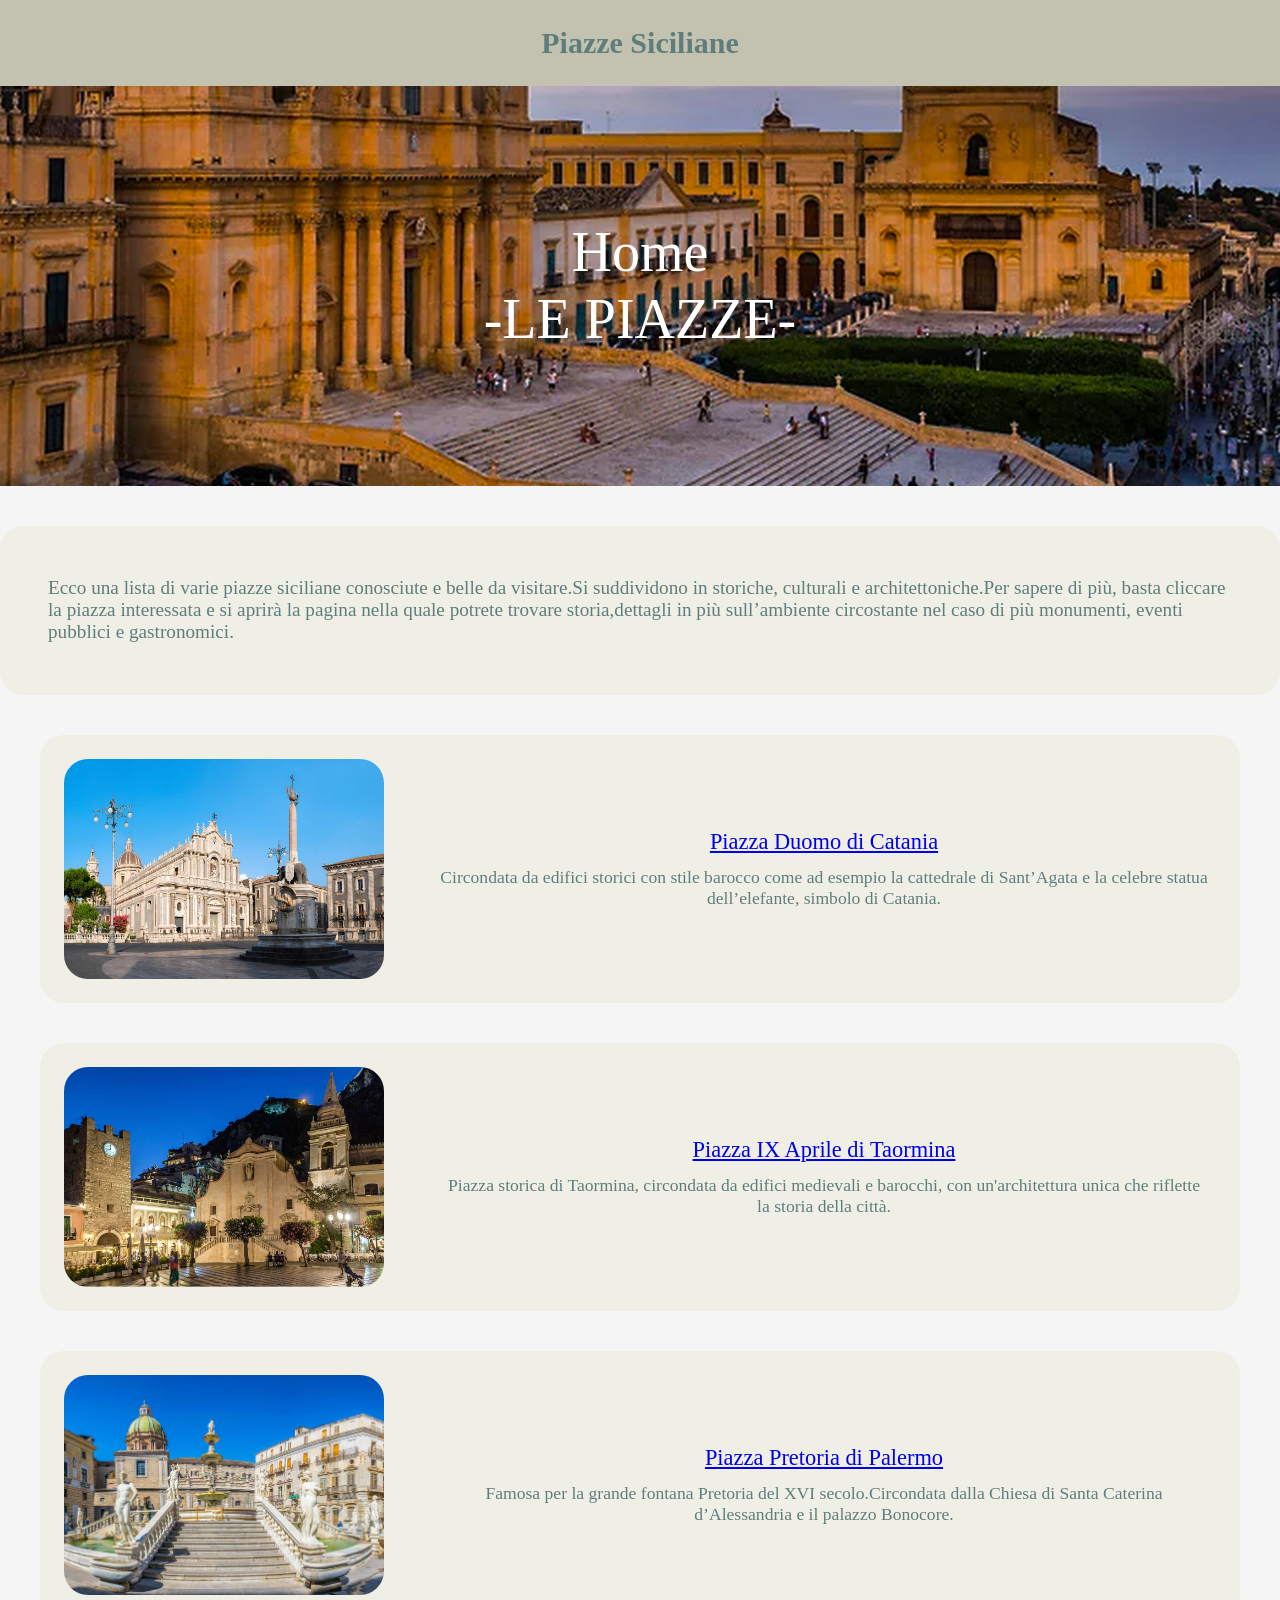
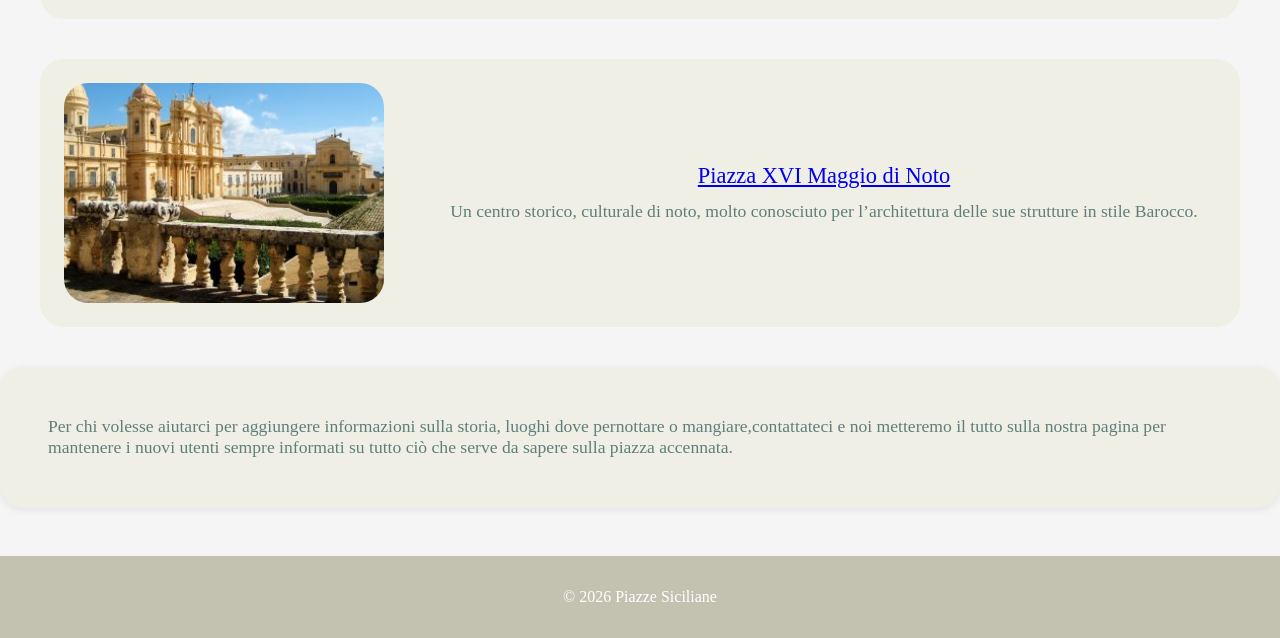
<file: index.html>
<!DOCTYPE html>
<html lang="it">
<head>
  <meta charset="UTF-8">
  <meta name="viewport" content="width=device-width, initial-scale=1.0">
  <title>Piazze siciliane</title>
  <link rel="stylesheet" href="index.css">
</head>
<body>
  <header class="site-header">
    <h1>Piazze Siciliane</h1>
  </header>
  <section class="hero-header">
    <img src="img/Home/hero.png" alt="Hero Background" class="hero-img" title="Hero Image">
    <div class="hero-content"><h1>Home<br>-LE PIAZZE-</h1></div>
  </section>
  <main>
    <section class="main-card">
      <p>Ecco una lista di varie piazze siciliane conosciute e belle da visitare.Si suddividono in storiche, culturali e architettoniche.Per sapere di più, basta cliccare la piazza interessata e si aprirà la pagina nella quale potrete trovare storia,dettagli in più sull’ambiente circostante nel caso di più monumenti, eventi pubblici e gastronomici.</p>
    </section>
    <section class="piazza-cards">
      <div class="piazza-card">
        <img src="img/Home/homecatania.jpg" alt="Piazza Duomo di Catania">
        <div class="piazza-info">
          <h2><a href="piazza1.html">Piazza Duomo di Catania</a></h2>
          <p>   Circondata da edifici storici con stile barocco come ad esempio la cattedrale di Sant’Agata e la celebre statua dell’elefante, simbolo di Catania.</p>
        </div>
      </div>
      <div class="piazza-card">
        <img src="img/Home/hometaormina.jpg" alt="Piazza IX Aprile di Taormina">
        <div class="piazza-info">
          <h2><a href="piazza2.html">Piazza IX Aprile di Taormina</a></h2>
          <p>   Piazza storica di Taormina, circondata da edifici medievali e barocchi, con un'architettura unica che riflette la storia della città.</p>
        </div>
      </div>
      <div class="piazza-card">
        <img src="img/Home/p_home.png" alt="Piazza Pretoria di Palermo">
        <div class="piazza-info">
          <h2><a href="piazza3.html">Piazza Pretoria di Palermo</a></h2>
          <p>Famosa per la grande fontana Pretoria del XVI secolo.Circondata dalla Chiesa di Santa Caterina d’Alessandria e il palazzo Bonocore.</p>
        </div>
      </div>
      <div class="piazza-card">
        <img src="img/Home/homenoto.jpg" alt="Piazza XVI Maggio di Noto">
        <div class="piazza-info">
          <h2><a href="piazza4.html"> Piazza XVI Maggio di Noto</a></h2>
          <p>Un centro storico, culturale di noto, molto conosciuto per l’architettura delle sue strutture in stile Barocco.</p>
        </div>
      </div>
    </section>
    <section class="final-card">
      <p>Per chi volesse aiutarci per aggiungere informazioni sulla storia, luoghi dove pernottare o mangiare,contattateci e noi metteremo il tutto sulla nostra pagina per mantenere i nuovi utenti sempre informati su tutto ciò che serve da sapere sulla piazza accennata.</p>
    </section>
  </main>
  <footer class="homepage-footer">
    <p>&copy; 2026 Piazze Siciliane</p>
  </footer>
</body>
</html>
</file>
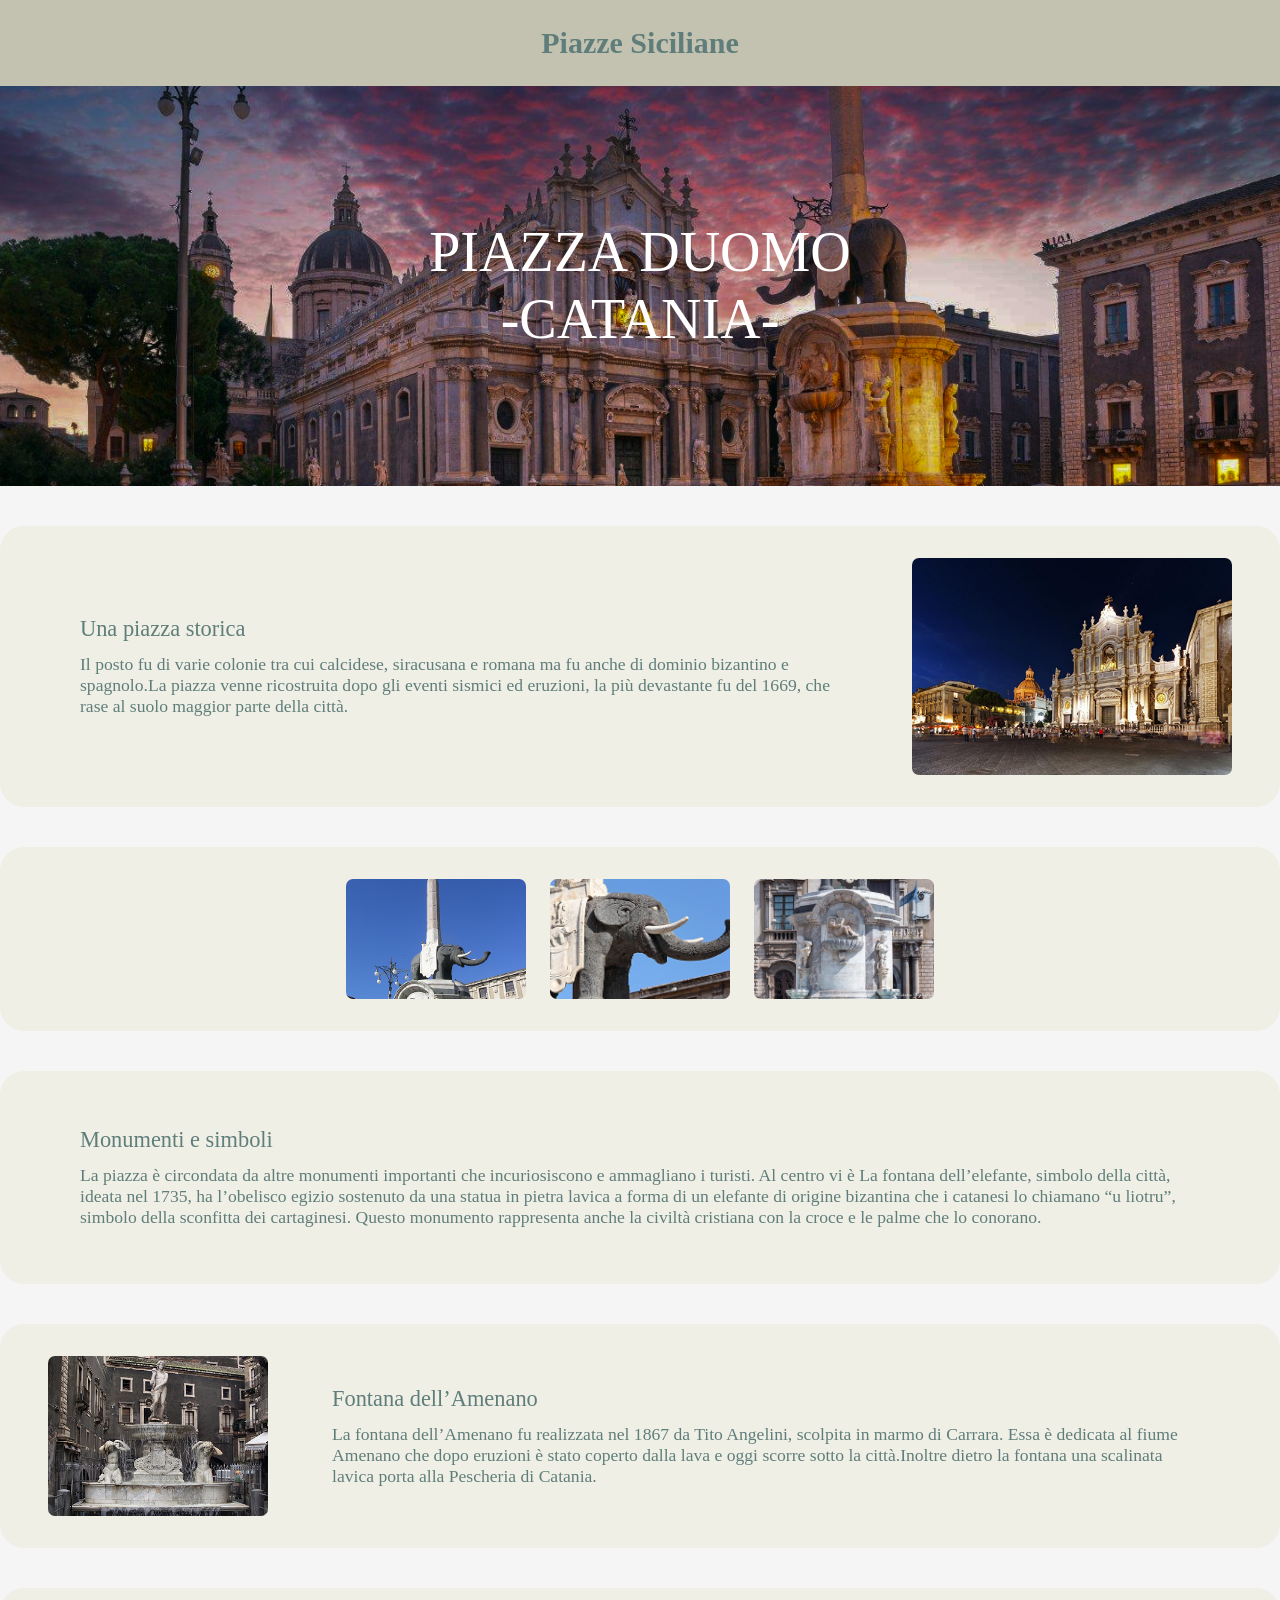
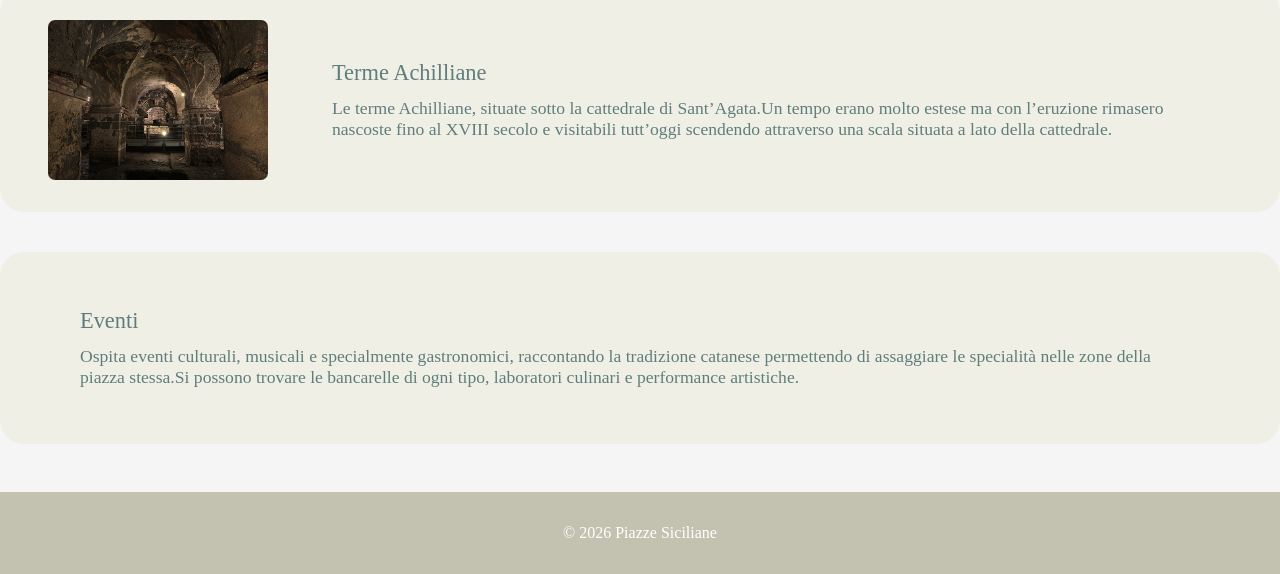
<file: piazza1.html>
<!-- Piazza 1 Dettaglio -->
<!DOCTYPE html>
<html lang="it">
<head>
  <meta charset="UTF-8">
  <meta name="viewport" content="width=device-width, initial-scale=1.0">
  <title>Piazza 1 - Le Piazze Siciliane</title>
  <link rel="stylesheet" href="index.css">
</head>
<body>
  <header class="site-header">
    <h1><a href="index.html" style="color:inherit;text-decoration:none;">Piazze Siciliane</a></h1>
  </header>
  <section class="hero-header">
    <img src="img/Pagine/hero2.png" alt="Hero Background" class="hero-img" title="Hero Image">
    <div class="hero-content"><h1>PIAZZA DUOMO<br>-CATANIA-</h1></div>
  </section>
  <main>
    <!-- Card 1: Text left, image right -->
    <section class="main-card" style="display:flex;align-items:center;justify-content:space-between;gap:32px;">
      <div class="piazza-info" style="flex:1;text-align:left;">
        <h2 style="color:#5F7E7B;font-family:'Jacques Francois',serif;">Una piazza storica</h2>
        <p style="color:#5F7E7B;font-family:'Jacques Francois',serif;">Il posto fu di varie colonie tra cui calcidese, siracusana e romana ma fu anche di dominio bizantino e spagnolo.La piazza venne ricostruita dopo gli eventi sismici ed eruzioni, la più devastante fu del 1669, che rase al suolo maggior parte della città.</p>
      </div>
      <img src="img/catania/cataniauno.png" alt="Piazza Duomo di Catania" class="piazza-img" style="max-width:320px;border-radius:7px;">
    </section>

    <!-- Card 2: 3 placeholder images below -->
    <section class="main-card" style="display:flex;justify-content:center;gap:24px;">
      <img src="img/catania/elefanteuno.png" alt="Placeholder 1" style="border-radius:7px;width:180px;height:120px;object-fit:cover;">
      <img src="img/catania/elefantedue.png" alt="Placeholder 2" style="border-radius:7px;width:180px;height:120px;object-fit:cover;">
      <img src="img/catania/elefantetree.png" alt="Placeholder 3" style="border-radius:7px;width:180px;height:120px;object-fit:cover;">
    </section>

    <!-- Card 3: Only long text -->
    <section class="main-card">
      <div class="piazza-info" style="text-align:left;">
        <h2 style="color:#5F7E7B;font-family:'Jacques Francois',serif;">Monumenti e simboli</h2>
        <p style="color:#5F7E7B;font-family:'Jacques Francois',serif;">La piazza è circondata da altre monumenti importanti che incuriosiscono e ammagliano i turisti. Al centro vi è La fontana dell’elefante, simbolo della città, ideata nel 1735, ha l’obelisco egizio sostenuto da una statua in pietra lavica a forma di un elefante di origine bizantina che i catanesi lo chiamano “u liotru”, simbolo della sconfitta dei cartaginesi. Questo monumento rappresenta anche la civiltà cristiana con la croce e le palme che lo conorano.</p>
      </div>
    </section>

    <!-- Card 4: Image left, text right -->
    <section class="main-card" style="display:flex;align-items:center;justify-content:space-between;gap:32px;">
      <img src="img/catania/fontanacatania.png" alt="Placeholder 4" style="max-width:220px;border-radius:7px;width:220px;height:160px;object-fit:cover;">
      <div class="piazza-info" style="flex:1;text-align:left;">
        <h2 style="color:#5F7E7B;font-family:'Jacques Francois',serif;">Fontana dell’Amenano</h2>
        <p style="color:#5F7E7B;font-family:'Jacques Francois',serif;">La fontana dell’Amenano fu realizzata nel 1867 da Tito Angelini, scolpita in marmo di Carrara. Essa è dedicata al fiume Amenano che dopo eruzioni è stato coperto dalla lava e oggi scorre sotto la città.Inoltre dietro la fontana una scalinata lavica porta alla Pescheria di Catania.</p>
      </div>
    </section>

    <!-- Card 5: Image left, text right -->
    <section class="main-card" style="display:flex;align-items:center;justify-content:space-between;gap:32px;">
      <img src="img/catania/termecatania.png" alt="Placeholder 5" style="max-width:220px;border-radius:7px;width:220px;height:160px;object-fit:cover;">
      <div class="piazza-info" style="flex:1;text-align:left;">
        <h2 style="color:#5F7E7B;font-family:'Jacques Francois',serif;">Terme Achilliane</h2>
        <p style="color:#5F7E7B;font-family:'Jacques Francois',serif;">Le terme Achilliane, situate sotto la cattedrale di Sant’Agata.Un tempo erano molto estese ma con l’eruzione rimasero nascoste fino al XVIII secolo e visitabili tutt’oggi scendendo attraverso una scala situata a lato della cattedrale.</p>
      </div>
    </section>

    <!-- Card 6: Only long text -->
    <section class="main-card">
      <div class="piazza-info" style="text-align:left;">
        <h2 style="color:#5F7E7B;font-family:'Jacques Francois',serif;">Eventi</h2>
        <p style="color:#5F7E7B;font-family:'Jacques Francois',serif;">Ospita eventi culturali, musicali e specialmente gastronomici, raccontando la tradizione catanese permettendo di assaggiare le specialità nelle zone della piazza stessa.Si possono trovare le bancarelle di ogni tipo, laboratori culinari e performance artistiche.</p>
      </div>
    </section>
  </main>
  <footer class="homepage-footer">
    <p>&copy; 2026 Piazze Siciliane</p>
  </footer>
</body>
</html>
</file>
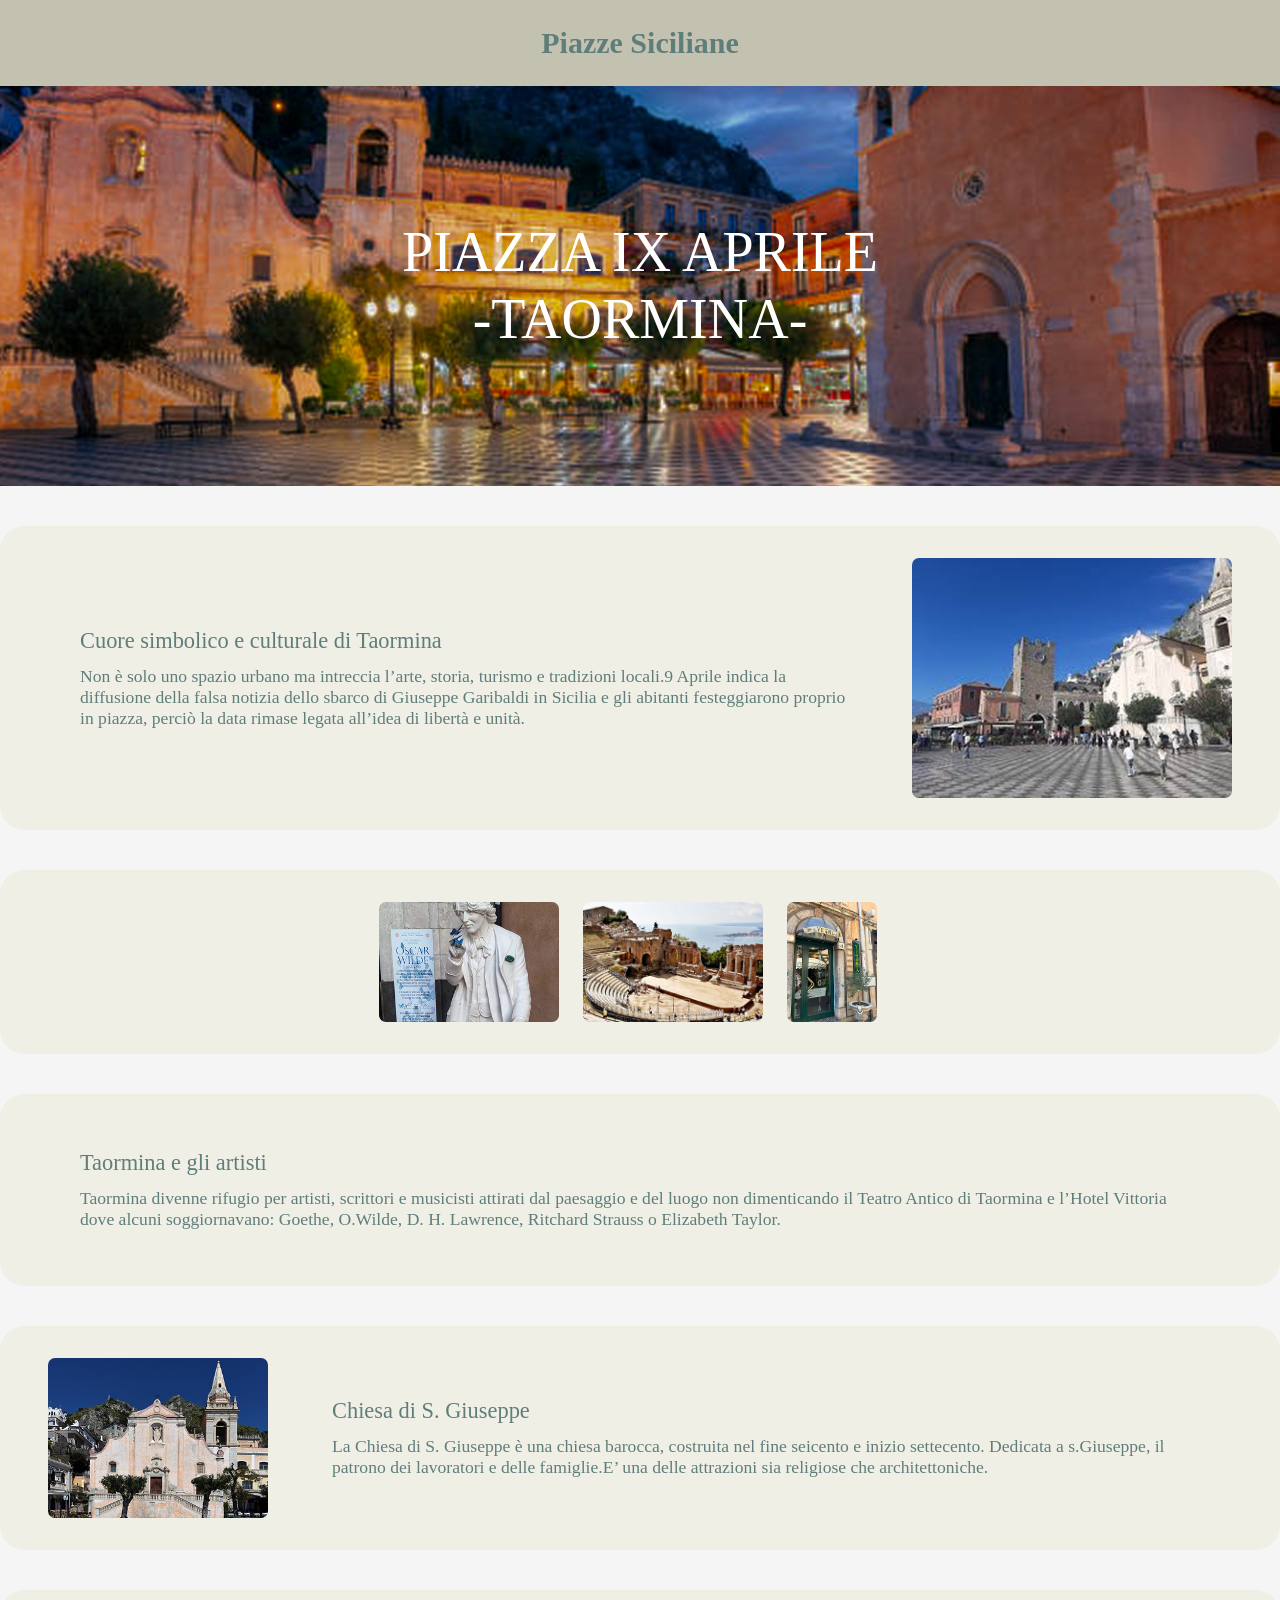
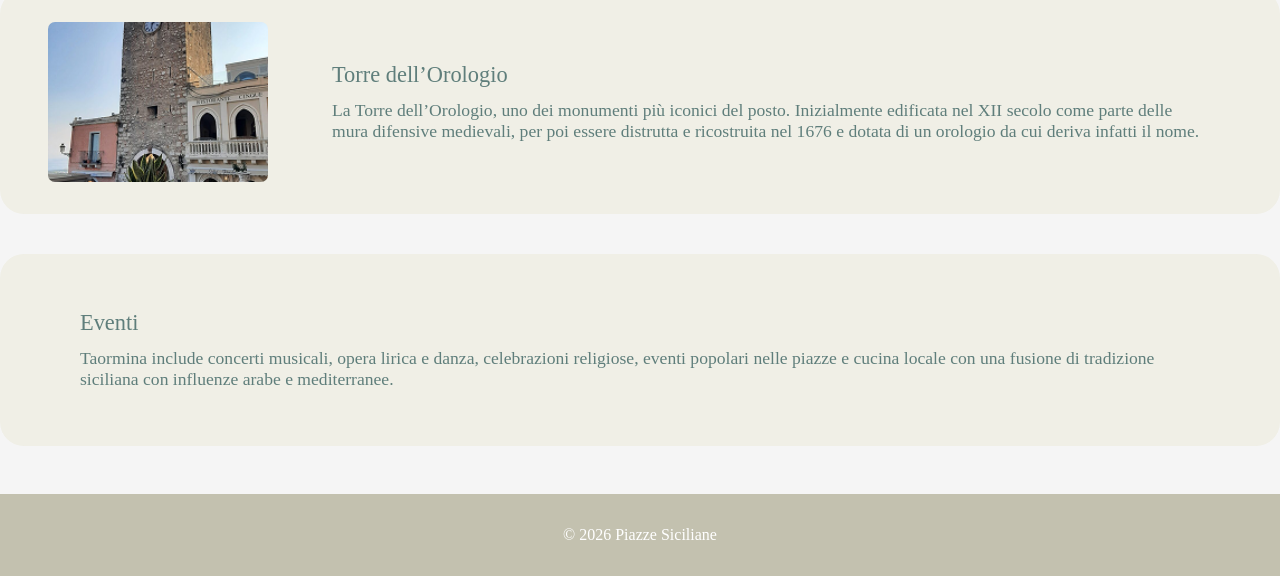
<file: piazza2.html>
<!-- Piazza 2 Dettaglio -->
<!DOCTYPE html>
<html lang="it">
<head>
  <meta charset="UTF-8">
  <meta name="viewport" content="width=device-width, initial-scale=1.0">
  <title>Piazza 2 - Le Piazze Siciliane</title>
  <link rel="stylesheet" href="index.css">
</head>
<body>
  <header class="site-header">
    <h1><a href="index.html" style="color:inherit;text-decoration:none;">Piazze Siciliane</a></h1>
  </header>
  <section class="hero-header">
    <img src="img/Pagine/hero3.png" alt="Hero Background" class="hero-img" title="Hero Image">
    <div class="hero-content"><h1>PIAZZA IX APRILE<br>-TAORMINA-</h1></div>
  </section>
    <main>
      <!-- Card 1: Text left, image right -->
      <section class="main-card" style="display:flex;align-items:center;justify-content:space-between;gap:32px;">
        <div class="piazza-info" style="flex:1;text-align:left;">
          <h2 style="color:#5F7E7B;font-family:'Jacques Francois',serif;">Cuore simbolico e culturale di Taormina</h2>
          <p style="color:#5F7E7B;font-family:'Jacques Francois',serif;">Non è solo uno spazio urbano ma intreccia l’arte, storia, turismo e tradizioni locali.9 Aprile indica la diffusione della falsa notizia dello sbarco di Giuseppe Garibaldi in Sicilia e gli abitanti festeggiarono proprio in piazza, perciò la data rimase legata all’idea di libertà e unità.</p>
        </div>
        <img src="img/taormina/taouno.png" alt="Piazza IX Aprile di Taormina" class="piazza-img" style="max-width:320px;border-radius:7px;">
      </section>

      <!-- Card 2: 3 placeholder images below -->
      <section class="main-card" style="display:flex;justify-content:center;gap:24px;">
        <img src="img/taormina/taodue.png" alt="Placeholder 1" style="border-radius:7px;width:180px;height:120px;object-fit:cover;">
        <img src="img/taormina/taotre.png" alt="Placeholder 3" style="border-radius:7px;width:180px;height:120px;object-fit:cover;">
        <img src="img/taormina/taoquattr.png" alt="placeholder 3" style="border-radius: 7px;"width: 180px; height="120px"><object-fit" cover>
      </section> 

      <!-- Card 3: Only long text -->
      <section class="main-card">
        <div class="piazza-info" style="text-align:left;">
          <h2 style="color:#5F7E7B;font-family:'Jacques Francois',serif;">Taormina e gli artisti</h2>
          <p style="color:#5F7E7B;font-family:'Jacques Francois',serif;">Taormina divenne rifugio per artisti, scrittori e musicisti attirati dal paesaggio e del luogo non dimenticando il Teatro Antico di Taormina e l’Hotel Vittoria dove alcuni soggiornavano: Goethe, O.Wilde, D. H. Lawrence, Ritchard Strauss o Elizabeth Taylor.</p>
        </div>
      </section>

      <!-- Card 4: Image left, text right -->
      <section class="main-card" style="display:flex;align-items:center;justify-content:space-between;gap:32px;">
        <img src="img/taormina/la chiesa di tao.png" alt="Placeholder 4" style="max-width:220px;border-radius:7px;width:220px;height:160px;object-fit:cover;">
        <div class="piazza-info" style="flex:1;text-align:left;">
          <h2 style="color:#5F7E7B;font-family:'Jacques Francois',serif;">Chiesa di S. Giuseppe</h2>
          <p style="color:#5F7E7B;font-family:'Jacques Francois',serif;">La Chiesa di S. Giuseppe è una chiesa barocca, costruita nel fine seicento e inizio settecento. Dedicata a s.Giuseppe, il patrono dei lavoratori e delle famiglie.E’ una delle attrazioni sia religiose che architettoniche.</p>
        </div>
      </section>

      <!-- Card 5: Image left, text right -->
      <section class="main-card" style="display:flex;align-items:center;justify-content:space-between;gap:32px;">
        <img src="img/taormina/torreorologiotao.png" alt="Placeholder 5" style="max-width:220px;border-radius:7px;width:220px;height:160px;object-fit:cover;">
        <div class="piazza-info" style="flex:1;text-align:left;">
          <h2 style="color:#5F7E7B;font-family:'Jacques Francois',serif;">Torre dell’Orologio</h2>
          <p style="color:#5F7E7B;font-family:'Jacques Francois',serif;">La Torre dell’Orologio, uno dei monumenti più iconici del posto. Inizialmente edificata nel XII secolo come parte delle mura difensive medievali, per poi essere distrutta e ricostruita nel 1676 e dotata di un orologio da cui deriva infatti il nome.</p>
        </div>
      </section>

      <!-- Card 6: Only long text -->
      <section class="main-card">
        <div class="piazza-info" style="text-align:left;">
          <h2 style="color:#5F7E7B;font-family:'Jacques Francois',serif;">Eventi</h2>
          <p style="color:#5F7E7B;font-family:'Jacques Francois',serif;">Taormina include concerti musicali, opera lirica e danza, celebrazioni religiose, eventi popolari nelle piazze e cucina locale con una fusione di tradizione siciliana con influenze arabe e mediterranee.</p>
        </div>
      </section>
    
   
    </main>
  <footer class="homepage-footer">
    <p>&copy; 2026 Piazze Siciliane</p>
  </footer>
</body>
</html>
</file>
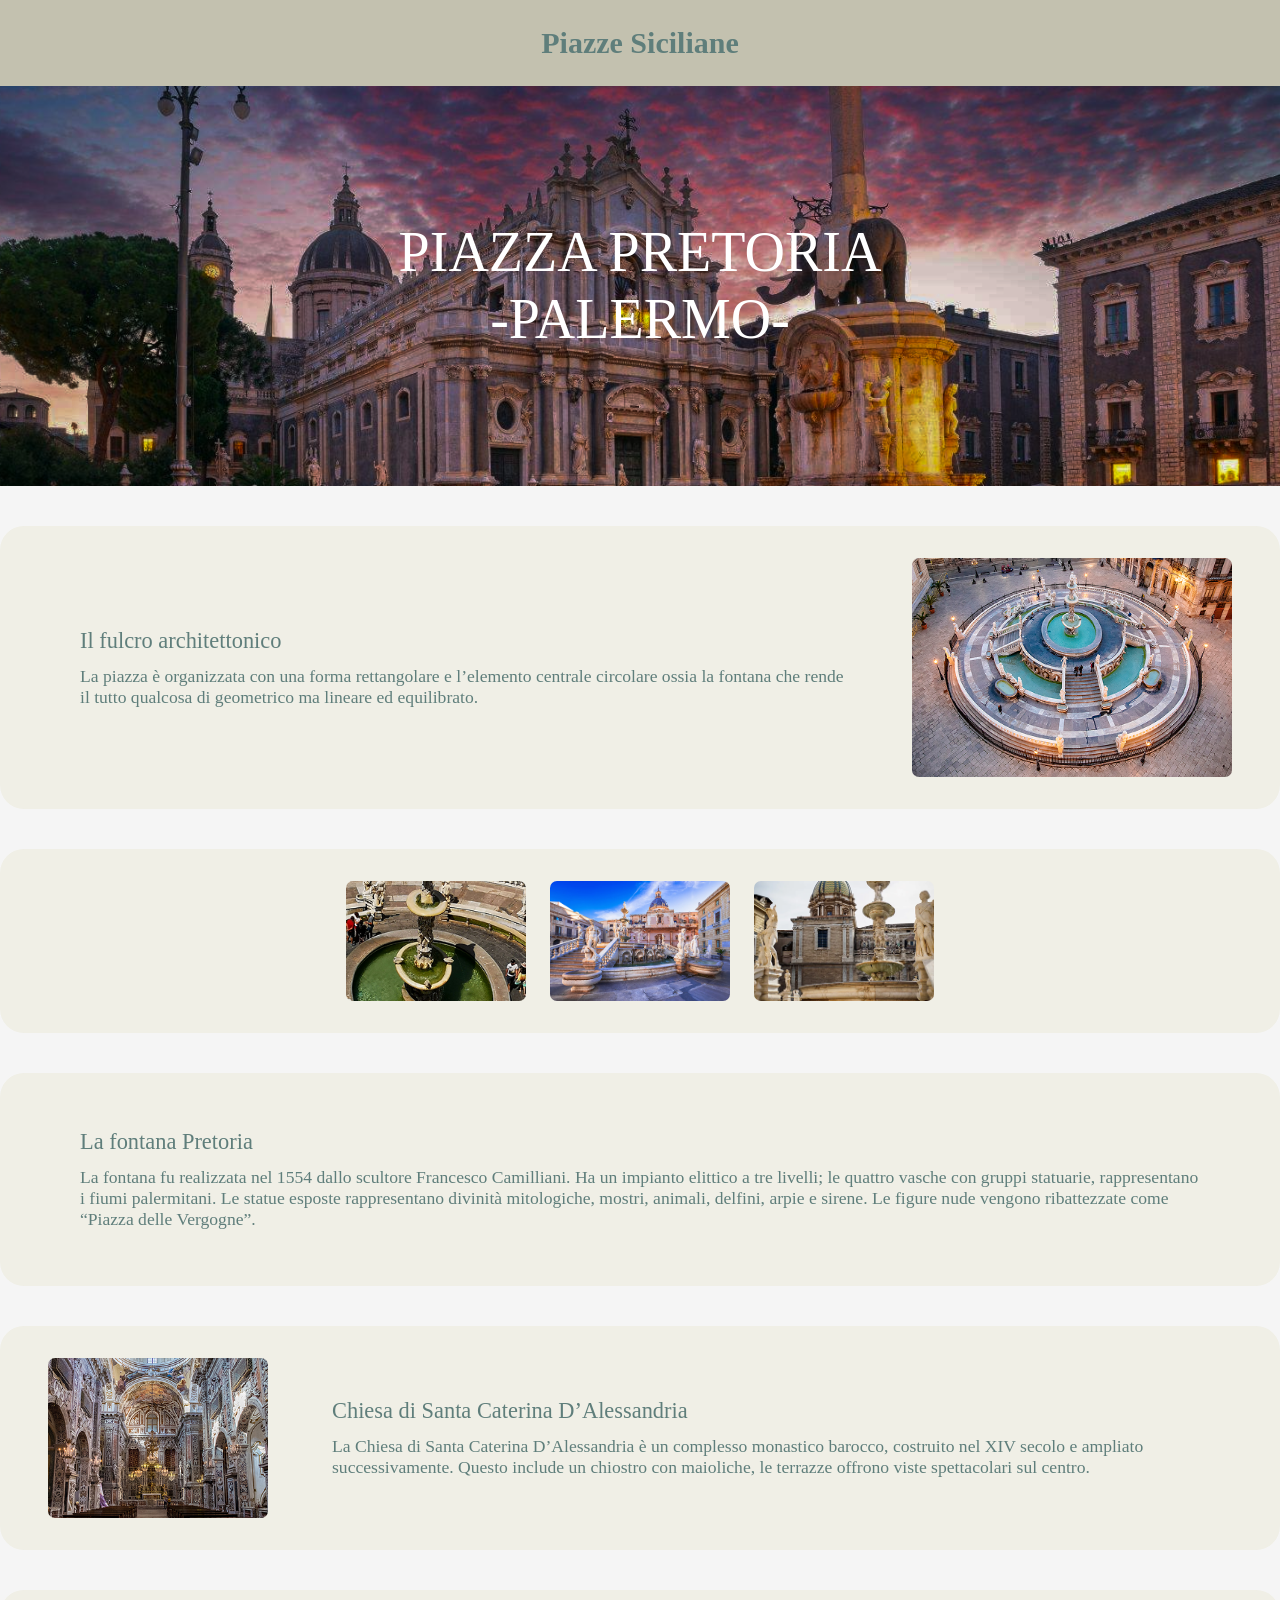
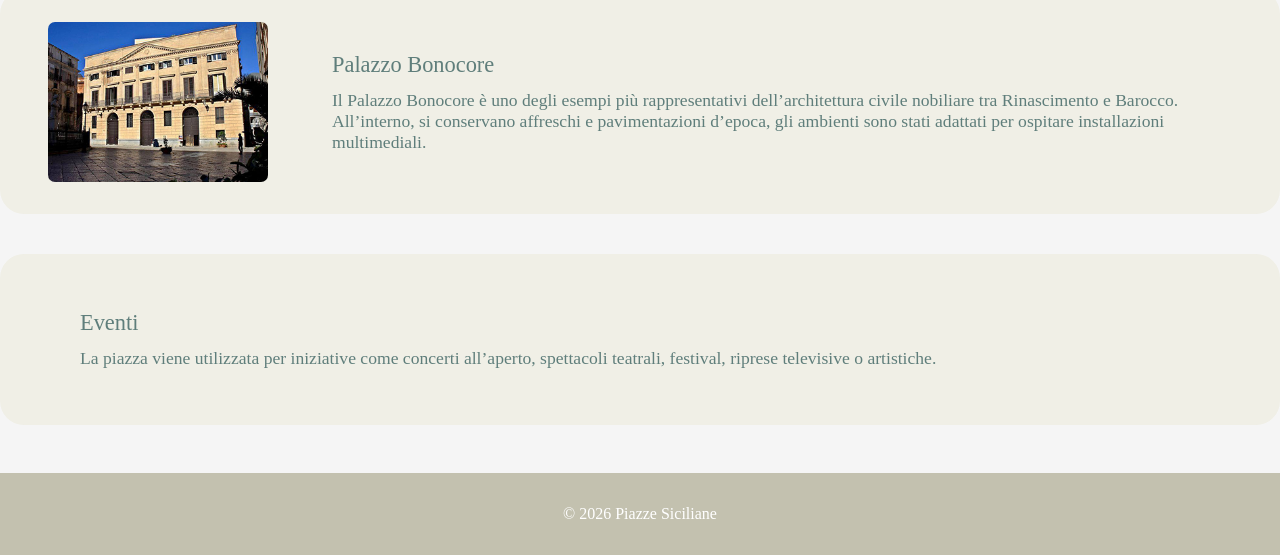
<file: piazza3.html>
<!-- Piazza 3 Dettaglio -->
<!DOCTYPE html>
<html lang="it">
<head>
  <meta charset="UTF-8">
  <meta name="viewport" content="width=device-width, initial-scale=1.0">
  <title>Piazza 3 - Le Piazze Siciliane</title>
  <link rel="stylesheet" href="index.css">
</head>
<body>
  <header class="site-header">
    <h1><a href="index.html" style="color:inherit;text-decoration:none;">Piazze Siciliane</a></h1>
  </header>
  <section class="hero-header">
     <img src="img/Pagine/hero2.png" alt="Hero Background" class="hero-img" title="Hero Image">
     <div class="hero-content"><h1>PIAZZA PRETORIA<br>-PALERMO-</h1></div>
  </section>
  <main>
      <!-- Card 1: Text left, image right -->
      <section class="main-card" style="display:flex;align-items:center;justify-content:space-between;gap:32px;">
        <div class="piazza-info" style="flex:1;text-align:left;">
          <h2 style="color:#5F7E7B;font-family:'Jacques Francois',serif;">Il fulcro architettonico</h2>
          <p style="color:#5F7E7B;font-family:'Jacques Francois',serif;">La piazza è organizzata con una forma rettangolare e l’elemento centrale circolare ossia la fontana che rende il tutto qualcosa di geometrico ma lineare ed equilibrato.</p>
        </div>
        <img src="img/palermo/palermo uno.png" alt="Piazza Pretoria di Palermo" class="piazza-img" style="max-width:320px;border-radius:7px;">
      </section>

      <!-- Card 2: 3 placeholder images below -->
      <section class="main-card" style="display:flex;justify-content:center;gap:24px;">
        <img src="img/palermo/la fontanapalermouno.png" alt="Placeholder 1" style="border-radius:7px;width:180px;height:120px;object-fit:cover;">
        <img src="img/palermo/fontapalermodue.png" alt="Placeholder 2" style="border-radius:7px;width:180px;height:120px;object-fit:cover;">
        <img src="img/palermo/fontapalermotre.png" alt="Placeholder 3" style="border-radius:7px;width:180px;height:120px;object-fit:cover;">
      </section>

      <!-- Card 3: Only long text -->
      <section class="main-card">
        <div class="piazza-info" style="text-align:left;">
          <h2 style="color:#5F7E7B;font-family:'Jacques Francois',serif;">La fontana Pretoria</h2>
          <p style="color:#5F7E7B;font-family:'Jacques Francois',serif;">La fontana fu realizzata nel 1554 dallo scultore Francesco Camilliani. Ha un impianto elittico a tre livelli; le quattro vasche con gruppi statuarie, rappresentano i fiumi palermitani. Le statue esposte rappresentano divinità mitologiche, mostri, animali, delfini, arpie e sirene. Le figure nude vengono ribattezzate come “Piazza delle Vergogne”.</p>
        </div>
      </section>

      <!-- Card 4: Image left, text right -->
      <section class="main-card" style="display:flex;align-items:center;justify-content:space-between;gap:32px;">
        <img src="img/palermo/chiesapalermo.png" alt="Placeholder 4" style="max-width:220px;border-radius:7px;width:220px;height:160px;object-fit:cover;">
        <div class="piazza-info" style="flex:1;text-align:left;">
          <h2 style="color:#5F7E7B;font-family:'Jacques Francois',serif;">Chiesa di Santa Caterina D’Alessandria</h2>
          <p style="color:#5F7E7B;font-family:'Jacques Francois',serif;">La Chiesa di Santa Caterina D’Alessandria è un complesso monastico barocco, costruito nel XIV secolo e ampliato successivamente. Questo include un chiostro con maioliche, le terrazze offrono viste spettacolari sul centro.</p>
        </div>
      </section>

      <!-- Card 5: Image left, text right -->
      <section class="main-card" style="display:flex;align-items:center;justify-content:space-between;gap:32px;">
        <img src="img/palermo/palazzopalermoo.png" alt="Placeholder 5" style="max-width:220px;border-radius:7px;width:220px;height:160px;object-fit:cover;">
        <div class="piazza-info" style="flex:1;text-align:left;">
          <h2 style="color:#5F7E7B;font-family:'Jacques Francois',serif;">Palazzo Bonocore</h2>
          <p style="color:#5F7E7B;font-family:'Jacques Francois',serif;">Il Palazzo Bonocore è uno degli esempi più rappresentativi dell’architettura civile nobiliare tra Rinascimento e Barocco. All’interno, si conservano affreschi e pavimentazioni d’epoca, gli ambienti sono stati adattati per ospitare installazioni multimediali.</p>
        </div>
      </section>

      <!-- Card 6: Only long text -->
      <section class="main-card">
        <div class="piazza-info" style="text-align:left;">
          <h2 style="color:#5F7E7B;font-family:'Jacques Francois',serif;">Eventi</h2>
          <p style="color:#5F7E7B;font-family:'Jacques Francois',serif;">La piazza viene utilizzata per iniziative come concerti all’aperto, spettacoli teatrali, festival, riprese televisive o artistiche.</p>
        </div>
      </section>
    </main>
  </main>
  <footer class="homepage-footer">
    <p>&copy; 2026 Piazze Siciliane</p>
  </footer>
</body>
</html>
</file>
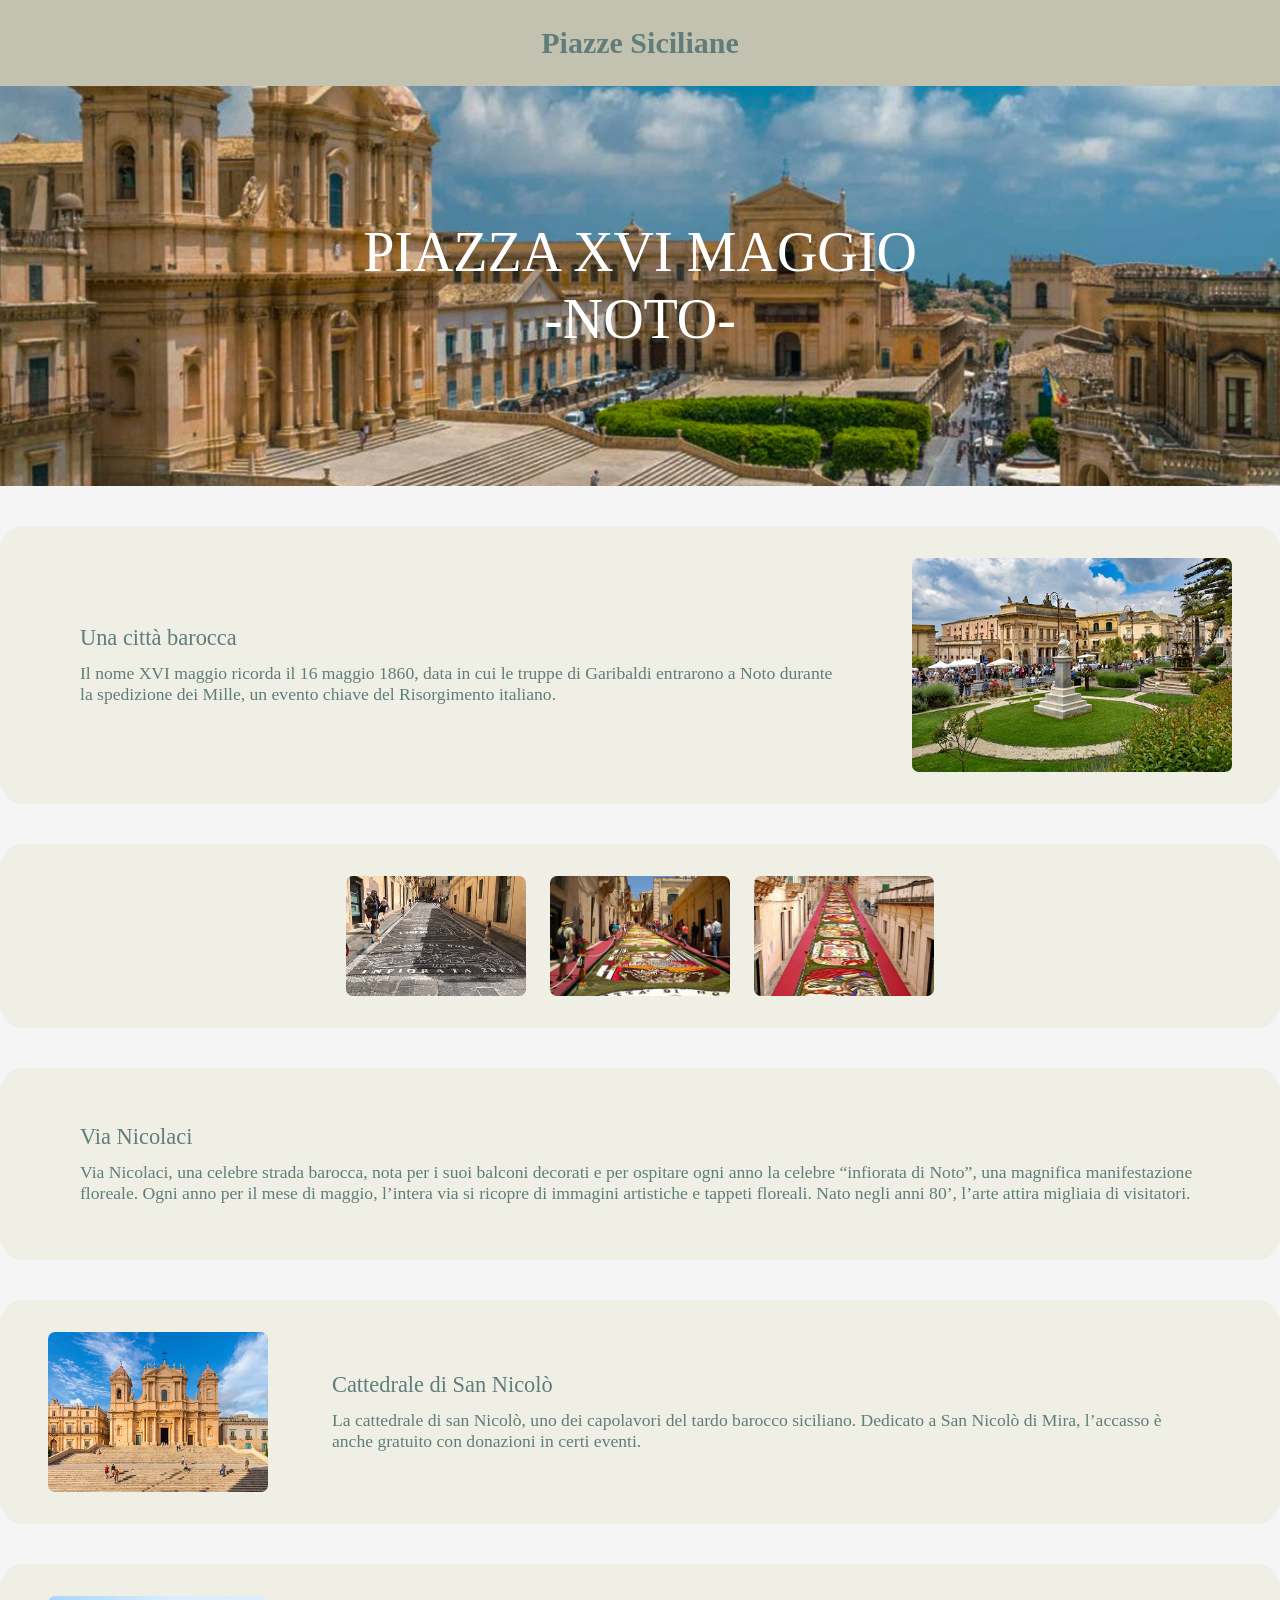
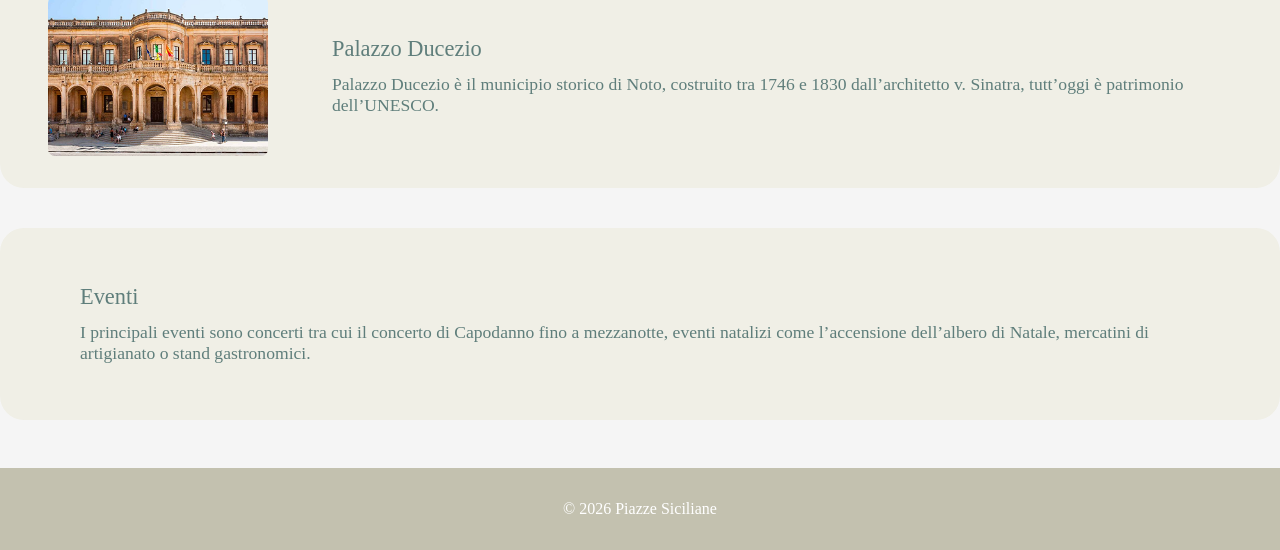
<file: piazza4.html>
<!-- Piazza 4 Dettaglio -->
<!DOCTYPE html>
<html lang="it">
<head>
  <meta charset="UTF-8">
  <meta name="viewport" content="width=device-width, initial-scale=1.0">
  <title>Piazza 4 - Le Piazze Siciliane</title>
  <link rel="stylesheet" href="index.css">
</head>
<body>
  <header class="site-header">
    <h1><a href="index.html" style="color:inherit;text-decoration:none;">Piazze Siciliane</a></h1>
  </header>
  <section class="hero-header">
    <img src="img/Pagine/hero5.png" alt="Hero Background" class="hero-img" title="Hero Image">
    <div class="hero-content"><h1>PIAZZA XVI MAGGIO<br>-NOTO-</h1></div>
  </section>
  <main>
    <!-- Card 1: Text left, image right -->
    <section class="main-card" style="display:flex;align-items:center;justify-content:space-between;gap:32px;">
      <div class="piazza-info" style="flex:1;text-align:left;">
        <h2 style="color:#5F7E7B;font-family:'Jacques Francois',serif;">Una città barocca</h2>
        <p style="color:#5F7E7B;font-family:'Jacques Francois',serif;">Il nome XVI maggio ricorda il 16 maggio 1860, data in cui le truppe di Garibaldi entrarono a Noto durante la spedizione dei Mille, un evento chiave del Risorgimento italiano.</p>
      </div>
      <img src="img/noto/notouno.png" alt="Piazza XVI Maggio di Noto" class="piazza-img" style="max-width:320px;border-radius:7px;">
    </section>

    <!-- Card 2: 3 placeholder images below -->
    <section class="main-card" style="display:flex;justify-content:center;gap:24px;">
      <img src="img/noto/vianoto.png" alt="Placeholder 1" style="border-radius:7px;width:180px;height:120px;object-fit:cover;">
      <img src="img/noto/vianotodue.png" alt="Placeholder 2" style="border-radius:7px;width:180px;height:120px;object-fit:cover;">
      <img src="img/noto/vianottre.png" alt="Placeholder 3" style="border-radius:7px;width:180px;height:120px;object-fit:cover;">
    </section>

    <!-- Card 3: Only long text -->
    <section class="main-card">
      <div class="piazza-info" style="text-align:left;">
        <h2 style="color:#5F7E7B;font-family:'Jacques Francois',serif;">Via Nicolaci</h2>
        <p style="color:#5F7E7B;font-family:'Jacques Francois',serif;">Via Nicolaci, una celebre strada barocca, nota per i suoi balconi decorati e per ospitare ogni anno la celebre “infiorata di Noto”, una magnifica manifestazione floreale. Ogni anno per il mese di maggio, l’intera via si ricopre di immagini artistiche e tappeti floreali. Nato negli anni 80’, l’arte attira migliaia di visitatori.</p>
      </div>
    </section>

    <!-- Card 4: Image left, text right -->
    <section class="main-card" style="display:flex;align-items:center;justify-content:space-between;gap:32px;">
      <img src="img/noto/chiesanoto.png" alt="Placeholder 4" style="max-width:220px;border-radius:7px;width:220px;height:160px;object-fit:cover;">
      <div class="piazza-info" style="flex:1;text-align:left;">
        <h2 style="color:#5F7E7B;font-family:'Jacques Francois',serif;">Cattedrale di San Nicolò</h2>
        <p style="color:#5F7E7B;font-family:'Jacques Francois',serif;">La cattedrale di san Nicolò, uno dei capolavori del tardo barocco siciliano. Dedicato a San Nicolò di Mira, l’accasso è anche gratuito con donazioni in certi eventi.</p>
      </div>
    </section>

    <!-- Card 5: Image left, text right -->
    <section class="main-card" style="display:flex;align-items:center;justify-content:space-between;gap:32px;">
      <img src="img/noto/palazzonoto.png" alt="Placeholder 5" style="max-width:220px;border-radius:7px;width:220px;height:160px;object-fit:cover;">
      <div class="piazza-info" style="flex:1;text-align:left;">
        <h2 style="color:#5F7E7B;font-family:'Jacques Francois',serif;">Palazzo Ducezio</h2>
        <p style="color:#5F7E7B;font-family:'Jacques Francois',serif;">Palazzo Ducezio è il municipio storico di Noto, costruito tra 1746 e 1830 dall’architetto v. Sinatra, tutt’oggi è patrimonio dell’UNESCO.</p>
      </div>
    </section>

    <!-- Card 6: Only long text -->
    <section class="main-card">
      <div class="piazza-info" style="text-align:left;">
        <h2 style="color:#5F7E7B;font-family:'Jacques Francois',serif;">Eventi</h2>
        <p style="color:#5F7E7B;font-family:'Jacques Francois',serif;">I principali eventi sono concerti tra cui il concerto di Capodanno fino a mezzanotte, eventi natalizi come l’accensione dell’albero di Natale, mercatini di artigianato o stand gastronomici.</p>
      </div>
    </section>
  </main>
  <footer class="homepage-footer">
    <p>&copy; 2026 Piazze Siciliane</p>
  </footer>
</body>
</html>
</file>
<file: index.css>
/* Site Header Styles */
.site-header {
  width: 100%;
  text-align: center;
  padding: 6px 0;
  font-size: 15px;
  font-weight: 700;
  font-family: "Jacques Francois", serif;
  background: #C3C1AF;
  color: #5F7E7B;
}

body {
  margin: 0;
  font-family: "Jacques Francois", serif;
  background: #f5f5f5;
  color: #222;
}

/* Hero Header */
.hero-header {
  position: relative;
  height: 400px;
  width: 100%;
  overflow: hidden;
  display: flex;
  align-items: center;
  justify-content: center;
}

.hero-img {
  width: 100%;
  height: 100%;
  object-fit: cover;
  position: absolute;
  top: 0;
  left: 0;
  z-index: 1;
}

.hero-content {
  position: relative;
  z-index: 2;
  display: flex;
  flex-direction: column;
  align-items: center;
  justify-content: center;
  width: 100%;
  height: 100%;
}

.hero-content h1 {
  font-size: 3.5rem;
  font-weight: 300;
  color: #fff;
  margin: 0;
  line-height: 1.2;
  text-align: center;
}

/* Main card */
.main-card {
  background: #F0EFE6;
  border-radius: 24px;
  margin: 40px auto;
  max-width: 1200px;
  padding: 32px 48px;
  font-size: 1.2rem;
  color: #5F7E7B;
}

/* Piazza cards container */
.piazza-cards {
  display: flex;
  flex-direction: column;
  gap: 40px;
  margin: 32px auto;
  max-width: 1200px;
  padding: 0 20px;
}

/* Single card */
.piazza-card {
  background: #F0EFE6;
  border-radius: 24px;
  display: flex;
  align-items: center;
  width: 100%;
  min-height: 220px;
  overflow: hidden;
  text-align: center;
  color: #5F7E7B;
}

/* Image */
.piazza-card img {
  width: 320px;
  height: 220px;
  object-fit: cover;
  border-radius: 24px;
  margin: 24px;
}

/* Text */
.piazza-info {
  padding: 24px 32px;
  flex: 1;
}

.piazza-info h2 {
  margin: 0 0 12px 0;
  font-size: 1.4rem;
  font-weight: 500;
}

.piazza-info p {
  margin: 0;
  font-size: 1.1rem;
}

/* Final card */
.final-card {
  background: #F0EFE6;
  border-radius: 24px;
  box-shadow: 0 2px 8px rgba(0,0,0,0.08);
  margin: 40px auto;
  max-width: 1200px;
  padding: 32px 48px;
  font-size: 1.1rem;
  color: #5F7E7B;
}

/* Footer */
.homepage-footer {
  background: #C3C1AF;
  color: #fff;
  text-align: center;
  padding: 1rem 0;
  width: 100%;
  margin-top: 48px;
}

/* Mobile / Tablet */
@media (max-width: 768px) {
  /* HERO */
  .hero-header {
    height: 280px;
  }

  .hero-content h1 {
    font-size: clamp(28px, 7vw, 44px);
    padding: 0 16px;
    overflow-wrap: anywhere;
  }

  /* MAIN + FINAL CARDS */
  .main-card,
  .final-card {
    margin: 20px 16px;
    padding: 20px 16px;
    border-radius: 18px;
    max-width: 100%;
    box-sizing: border-box;
  }

  /* IMPORTANT FIX: stack text + right image in main-card on mobile */
  .main-card {
    display: flex;
    flex-direction: column;
    align-items: stretch;
    gap: 16px;
  }

  /* If your right-side image uses .piazza-img (as in your screenshot) */
  .piazza-img {
    width: 100%;
    max-width: 100% !important; /* overrides inline max-width:320px */
    height: auto;
    margin: 0 !important;       /* remove side margins that can cause overflow */
    display: block;
    object-fit: cover;
  }

  /* Safety: any image inside main-card becomes responsive */
  .main-card img {
    width: 100%;
    max-width: 100%;
    height: auto;
    margin: 0;
    display: block;
  }

  /* PIAZZA CARDS LIST */
  .piazza-cards {
    margin: 20px auto;
    padding: 0 16px;
    gap: 20px;
    max-width: 100%;
    box-sizing: border-box;
  }

  /* Each piazza-card stacks vertically */
  .piazza-card {
    flex-direction: column;
    align-items: stretch;
    text-align: left;
    min-height: 0;
    border-radius: 18px;
  }

  .piazza-card img {
    width: 100%;
    height: 200px;
    margin: 0;
    border-radius: 18px 18px 0 0;
    display: block;
  }

  .piazza-info {
    padding: 16px;
    max-width: 100%;
    box-sizing: border-box;
  }

  .piazza-info h2 {
    font-size: 1.2rem;
  }

  .piazza-info p {
    font-size: 1rem;
    line-height: 1.5;
  }

  .homepage-footer {
    margin-top: 24px;
    padding: 16px 12px;
  }
}
</file>
